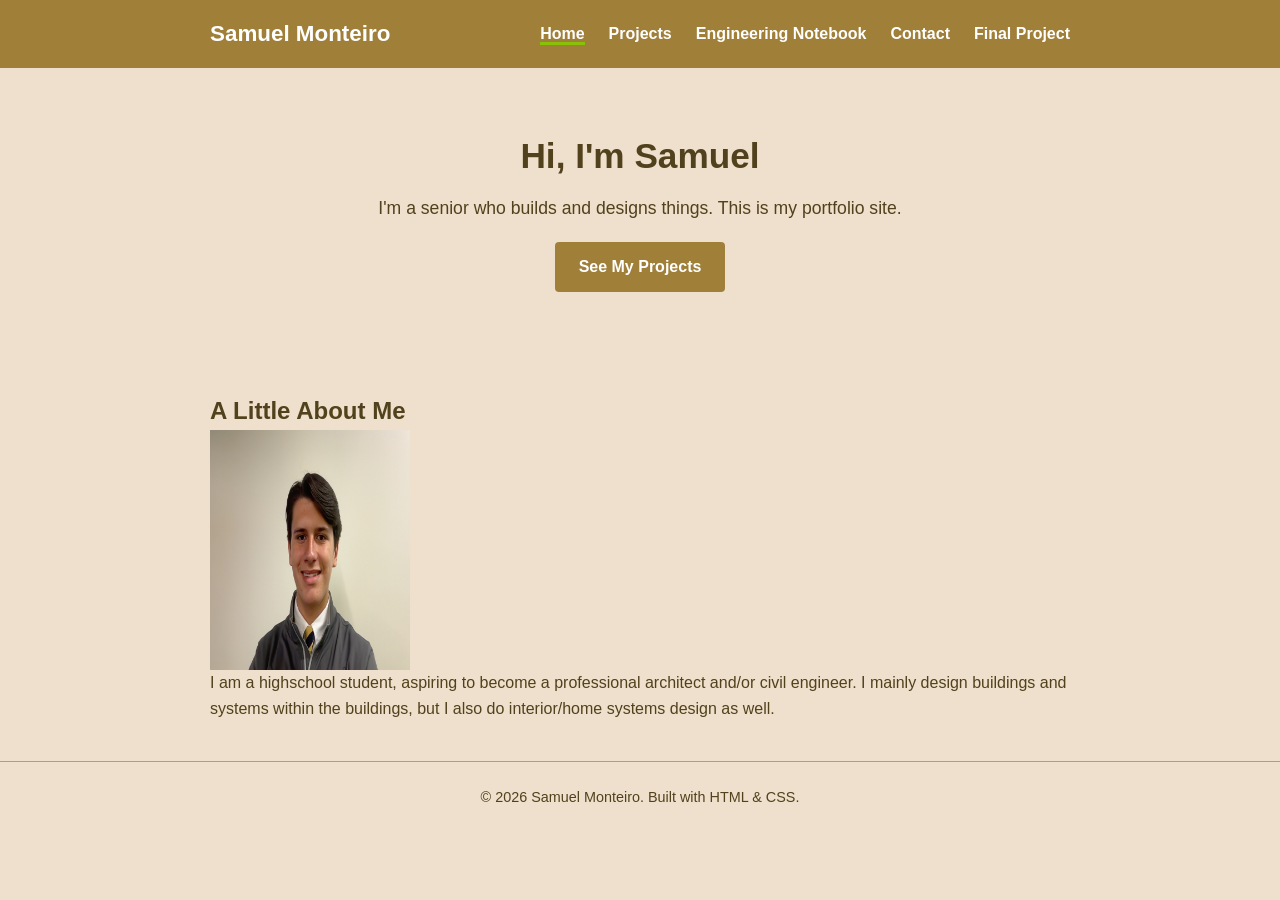
<file: index.html>
<!DOCTYPE html>
<html lang="en">
<head>
  <meta charset="UTF-8">
  <meta name="viewport" content="width=device-width, initial-scale=1.0">
  <title>Samuel Monteiro — Portfolio</title>
  <link rel="stylesheet" href="css/style.css">
</head>
<body>

  <!-- HEADER / NAV — this same block appears on every page.
       If you rename a page or add a new one, update the nav
       on ALL pages so the menu stays consistent. -->
  <header class="site-header">
    <div class="container">
      <a href="index.html" class="site-title">Samuel Monteiro</a>
      <button class="menu-toggle" aria-label="Toggle menu">
        <span></span>
        <span></span>
        <span></span>
      </button>
      <ul class="nav-menu">
        <li><a href="index.html" class="active">Home</a></li>
        <li><a href="projects.html">Projects</a></li>
        <li><a href="engineeringnotebook.html">Engineering Notebook</a></li>
        <li><a href="contact.html">Contact</a></li> 
        <li><a href="final-project.html">Final Project</a></li>
      </ul>
    </div>
  </header>

  <main>
    <!-- HERO — the big introduction at the top of the homepage. -->
    <section class="hero">
      <div class="container">
        <h1>Hi, I'm Samuel</h1>
        <p>I'm a senior who builds and designs things. This is my portfolio site.</p>
        <a href="projects.html" class="button">See My Projects</a>
      </div>
    </section>

    <!-- QUICK INTRO — a short paragraph about you. -->
    <section>
      <div class="container">
        <h2>A Little About Me</h2>
        <img src="Assets/images/Birb.png" style="width: 200px; height: 240px"
        <p>
          I am a highschool student, aspiring to become a professional architect and/or civil engineer. 
          I mainly design buildings and systems within the buildings, but I also do interior/home systems design as well.
        </p>
      </div>
    </section>
  </main>

  <!-- FOOTER — also appears on every page. -->
  <footer class="site-footer">
    <div class="container">
      <p>&copy; 2026 Samuel Monteiro. Built with HTML &amp; CSS.</p>
    </div>
  </footer>

  <script src="js/script.js"></script>
</body>
</html>
</file>
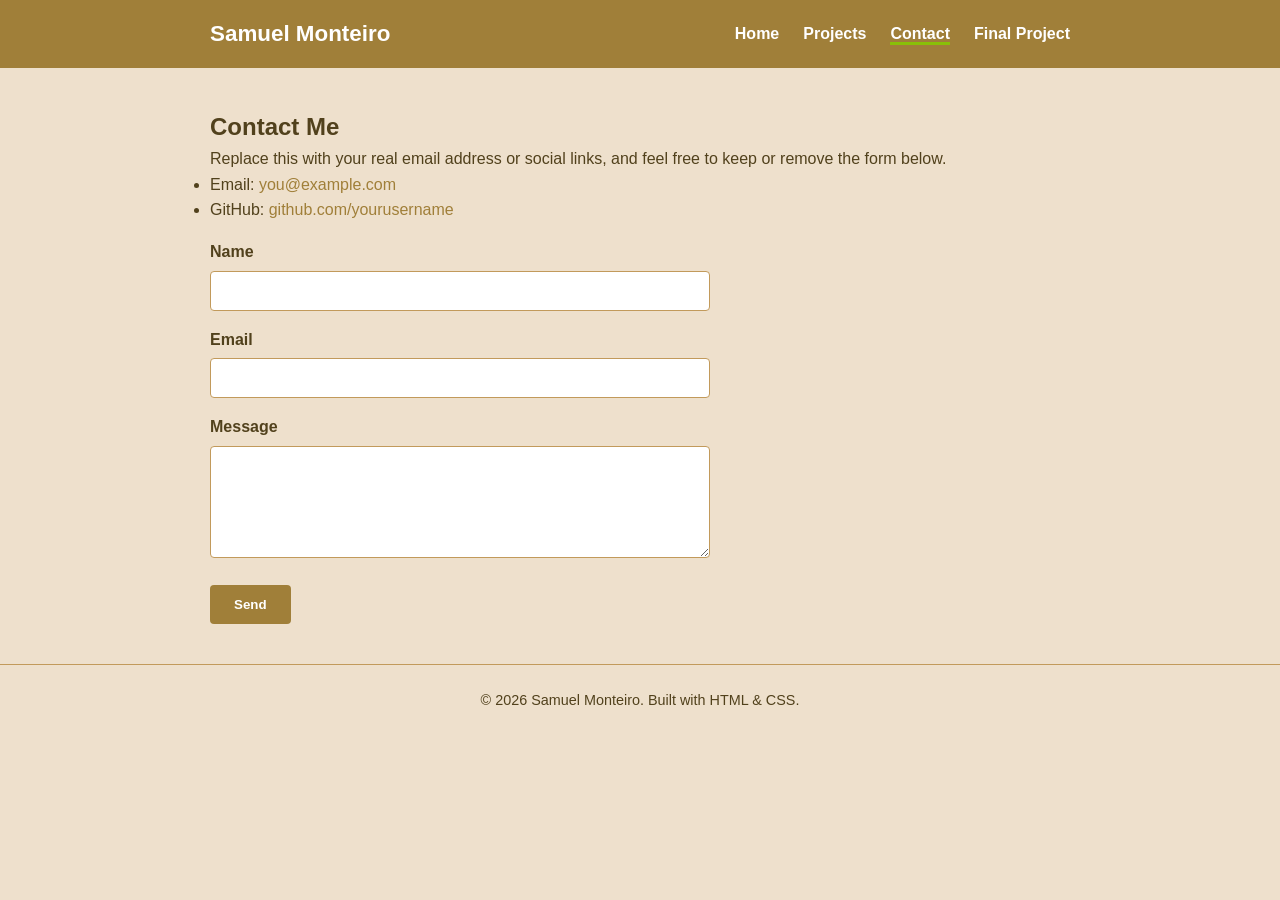
<file: contact.html>
<!DOCTYPE html>
<html lang="en">
<head>
  <meta charset="UTF-8">
  <meta name="viewport" content="width=device-width, initial-scale=1.0">
  <title>Contact — Samuel Monteiro</title>
  <link rel="stylesheet" href="css/style.css">
</head>
<body>

  <header class="site-header">
    <div class="container">
      <a href="index.html" class="site-title">Samuel Monteiro</a>
      <button class="menu-toggle" aria-label="Toggle menu">
        <span></span>
        <span></span>
        <span></span>
      </button>
      <ul class="nav-menu">
        <li><a href="index.html">Home</a></li>  
        <li><a href="projects.html">Projects</a></li>
        <li><a href="contact.html" class="active">Contact</a></li>
        <li><a href="final-project.html">Final Project</a></li>
      </ul>
    </div>
  </header>

  <main>
    <section>
      <div class="container">
        <h1>Contact Me</h1>
        <p>
          Replace this with your real email address or social links, and
          feel free to keep or remove the form below.
        </p>

        <ul>
          <li>Email: <a href="mailto:you@example.com">you@example.com</a></li>
          <li>GitHub: <a href="https://github.com/yourusername">github.com/yourusername</a></li>
        </ul>

        <!--
          This form doesn't send anywhere yet — a real contact form needs
          a backend or a service like Formspree/Google Forms to receive
          messages. For now it's just a structure to practice with.
        -->
        <form>
          <label for="name">Name</label>
          <input type="text" id="name" name="name">

          <label for="email">Email</label>
          <input type="email" id="email" name="email">

          <label for="message">Message</label>
          <textarea id="message" name="message" rows="5"></textarea>

          <button type="submit" class="button">Send</button>
        </form>
      </div>
    </section>
  </main>

  <footer class="site-footer">
    <div class="container">
      <p>&copy; 2026 Samuel Monteiro. Built with HTML &amp; CSS.</p>
    </div>
  </footer>

  <script src="js/script.js"></script>
</body>
</html>
</file>
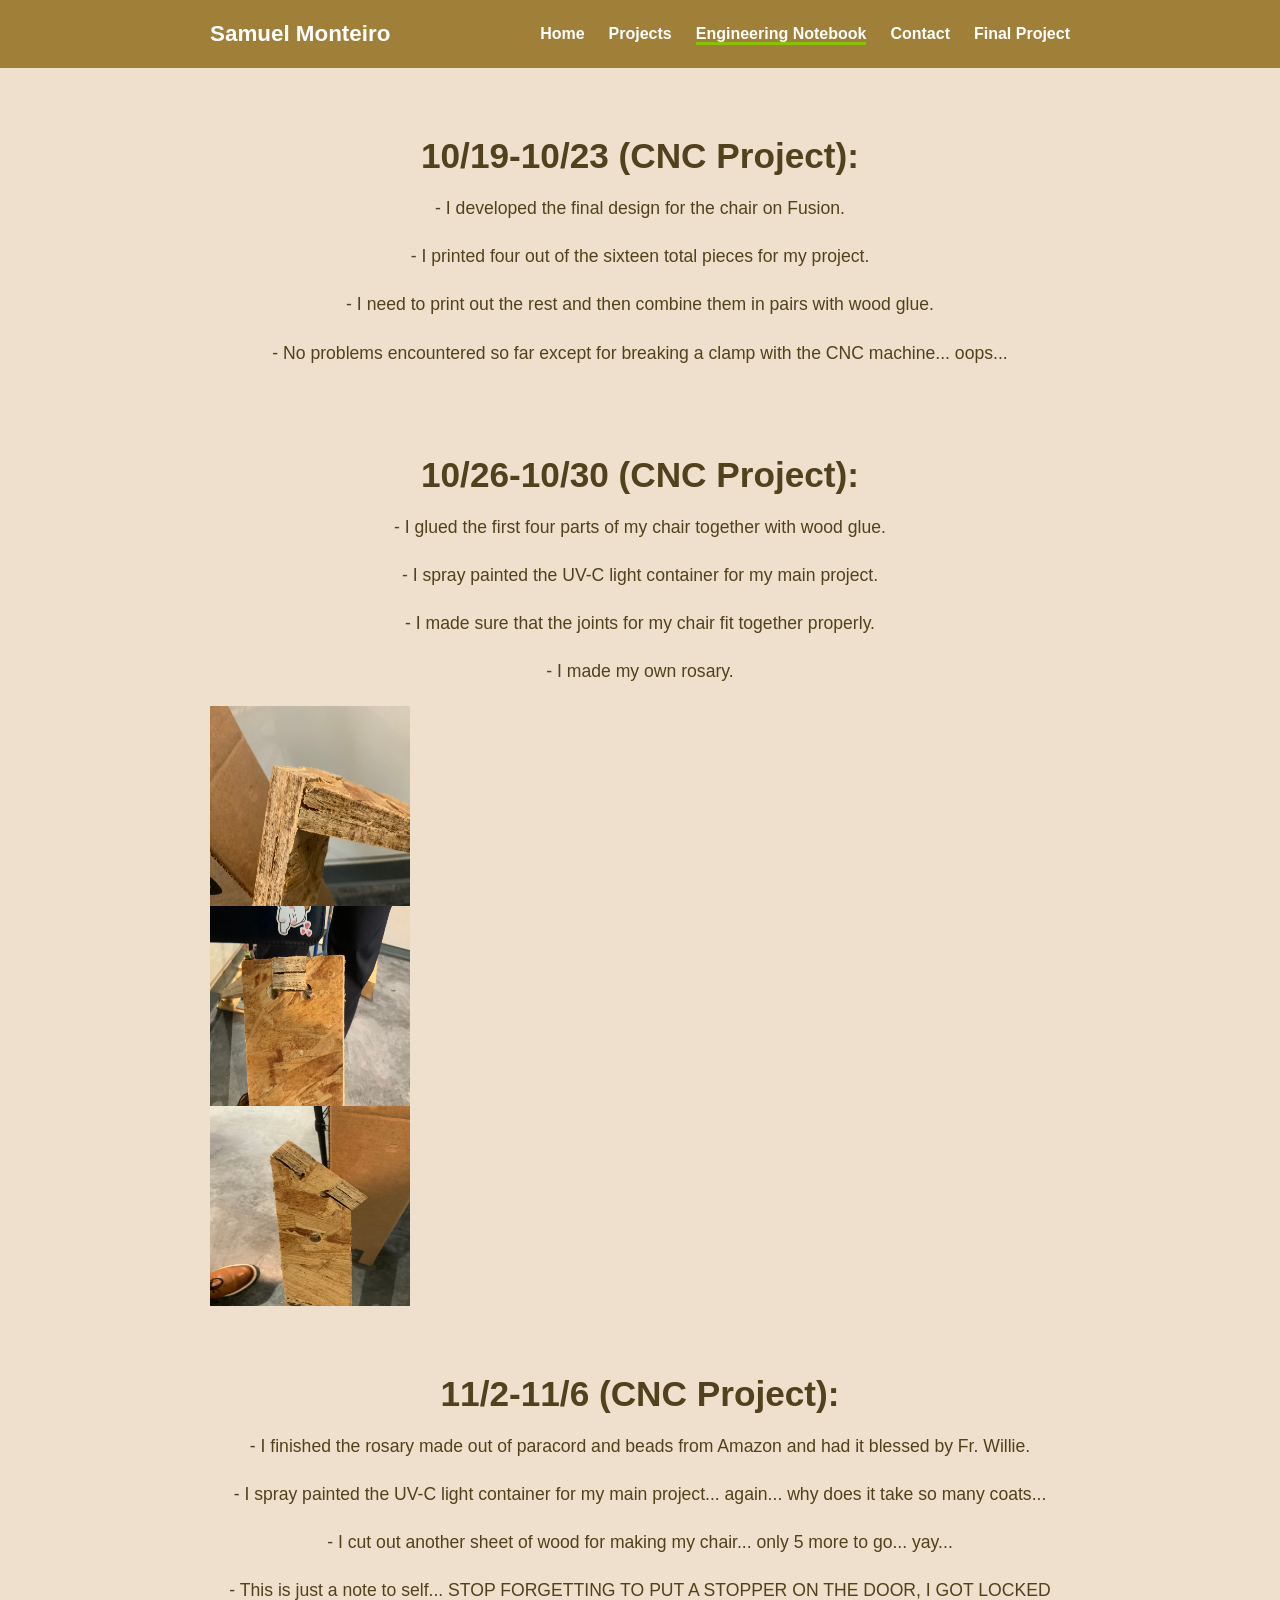
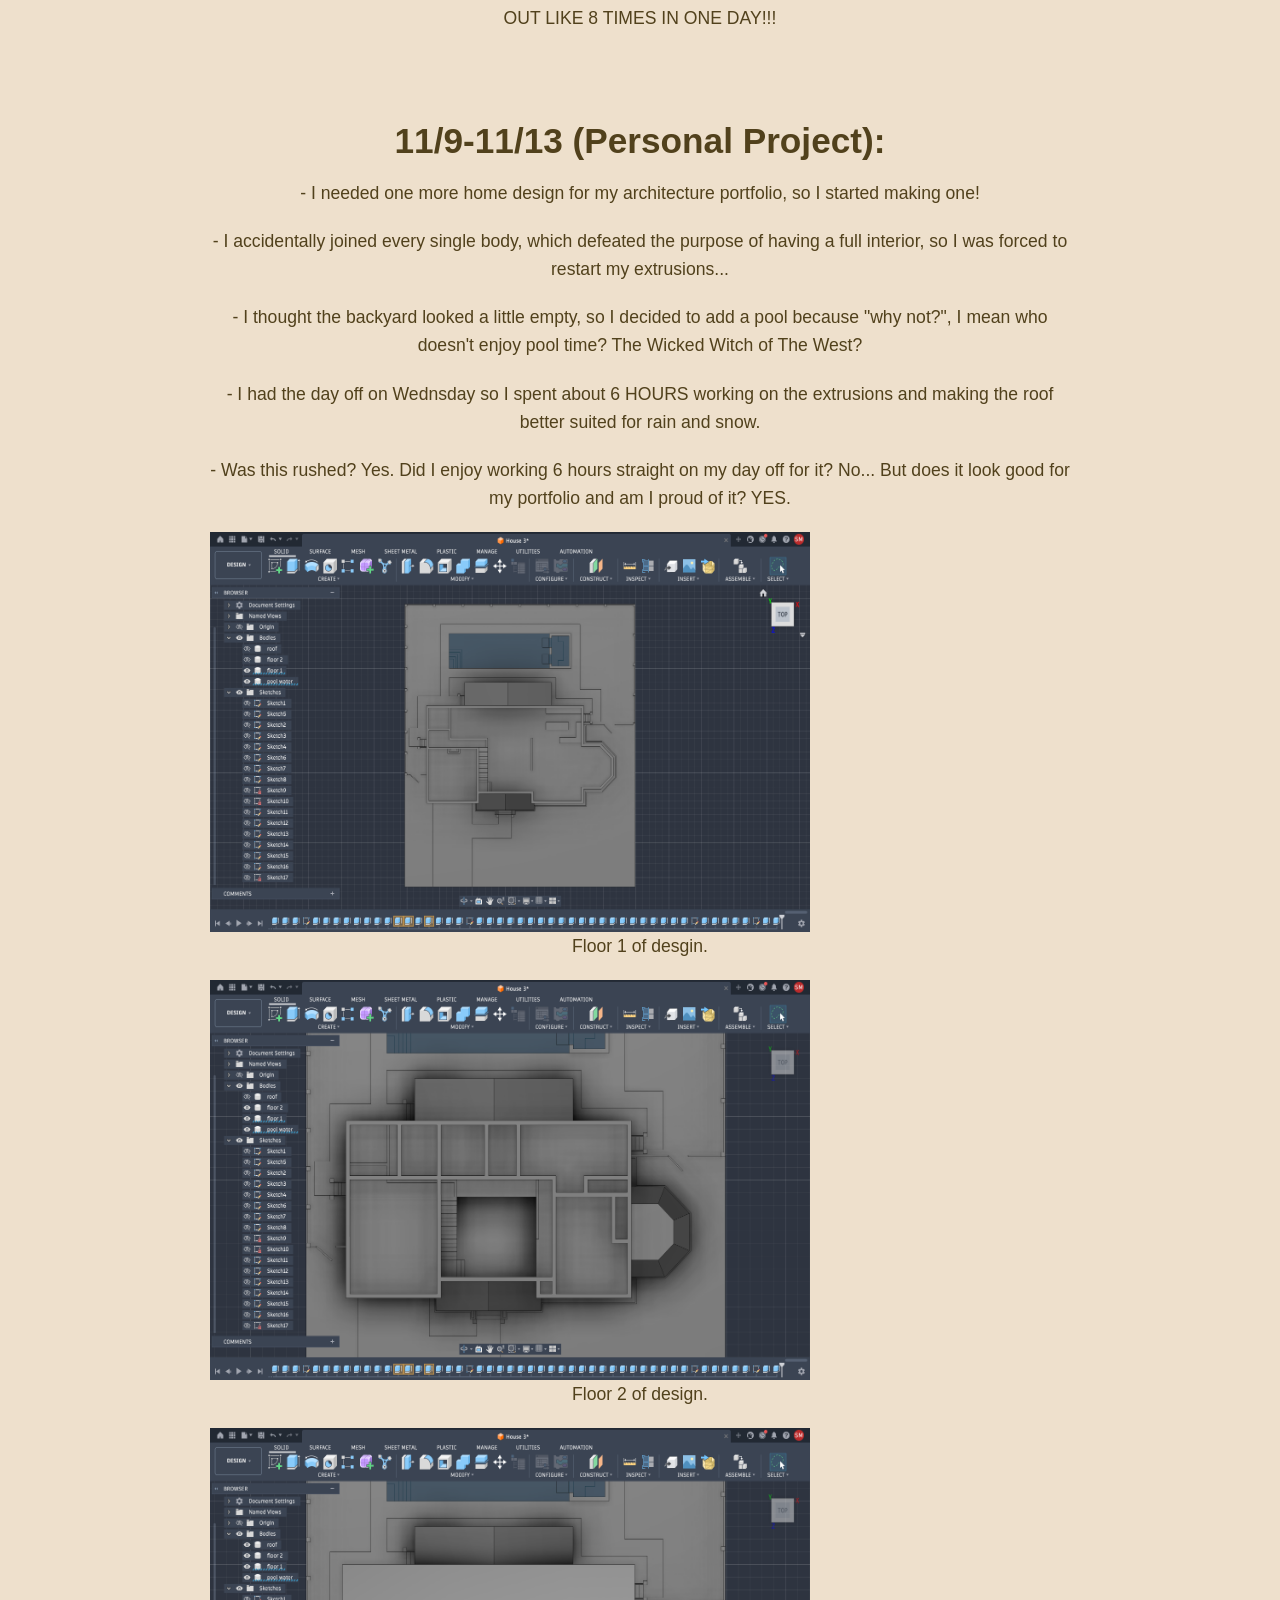
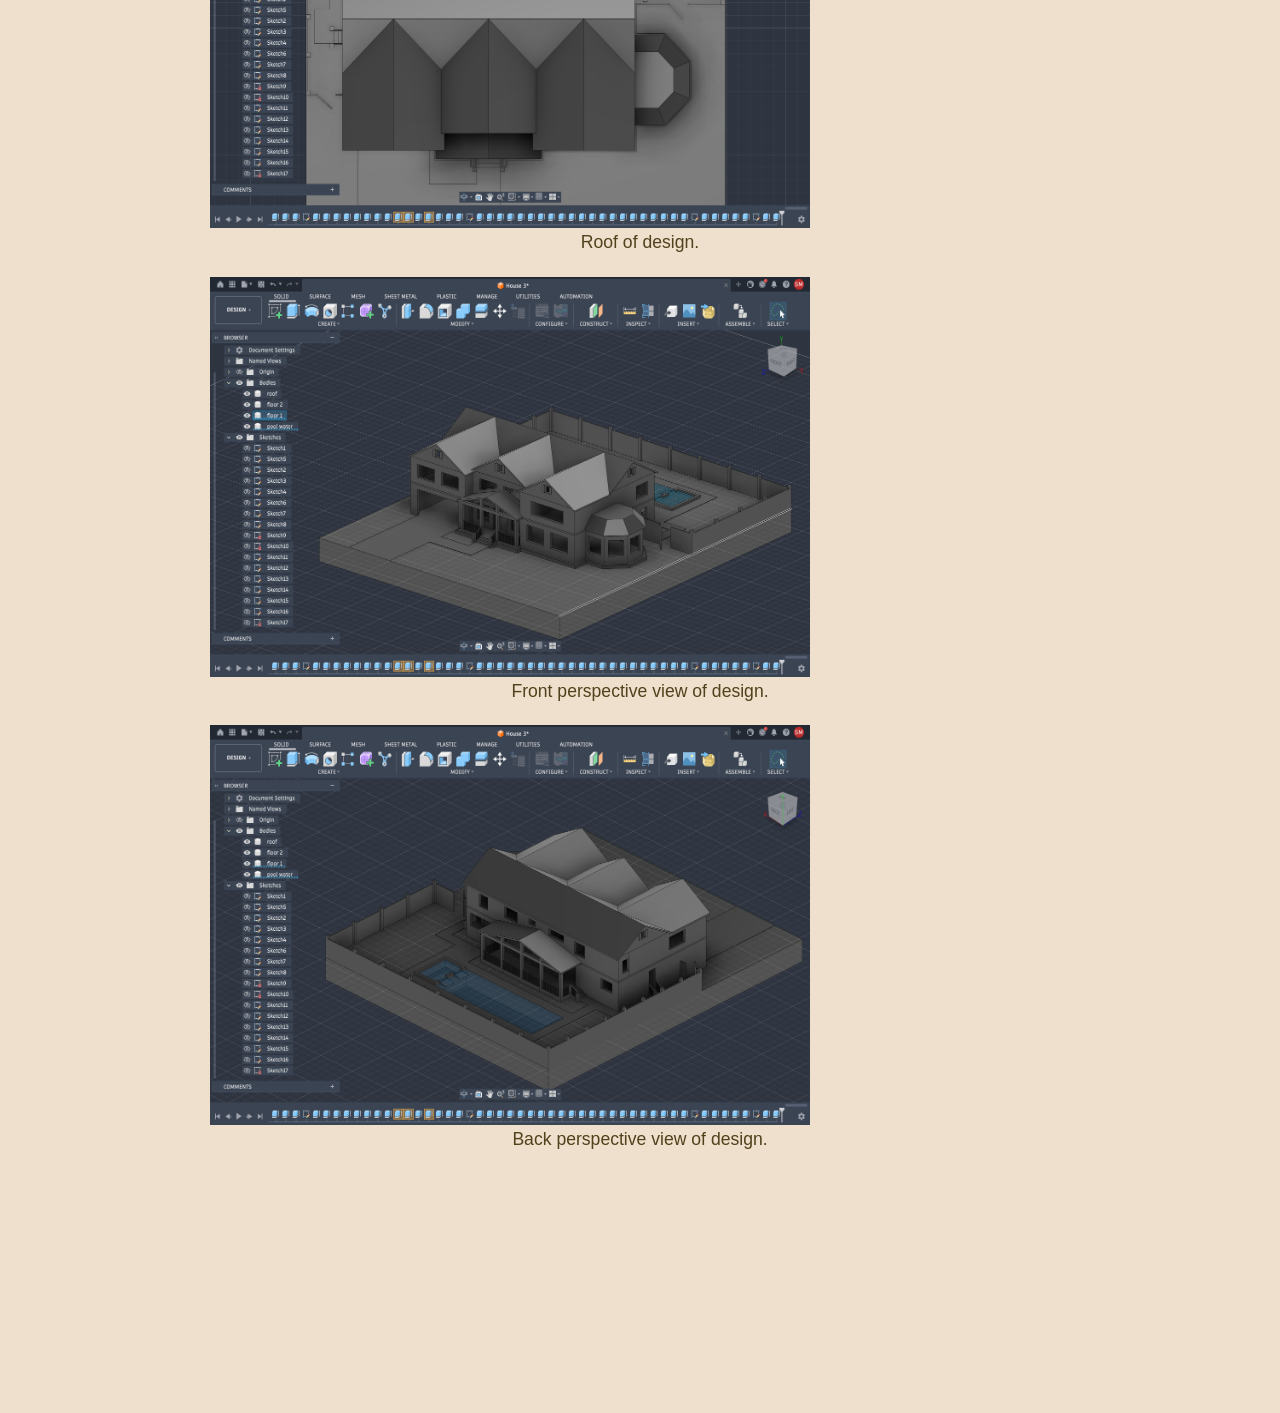
<file: engineeringnotebook.html>
<!DOCTYPE html>
<html lang="en">
<head>
  <meta charset="UTF-8">
  <meta name="viewport" content="width=device-width, initial-scale=1.0">
  <title>Engineering Notebook</title>
  <link rel="stylesheet" href="css/style.css">
</head>
<body>

  <!-- HEADER / NAV — this same block appears on every page.
       If you rename a page or add a new one, update the nav
       on ALL pages so the menu stays consistent. -->
  <header class="site-header">
    <div class="container">
      <a href="index.html" class="site-title">Samuel Monteiro</a>
      <button class="menu-toggle" aria-label="Toggle menu">
        <span></span>
        <span></span>
        <span></span>
      </button>
      <ul class="nav-menu">
         <li><a href="index.html">Home</a></li>
        <li><a href="projects.html">Projects</a></li>
        <li><a href="engineeringnotebook.html"class="active">Engineering Notebook</a></li>
        <li><a href="contact.html">Contact</a></li> 
        <li><a href="final-project.html">Final Project</a></li>
      </ul>
    </div>
  </header>

  <main>
    <!-- HERO — the big introduction at the top of the homepage. -->
    <section class="hero">
      <div class="container">
        <h1>10/19-10/23 (CNC Project):</h1>
<p>- I developed the final design for the chair on Fusion.</p>
<p>- I printed four out of the sixteen total pieces for my project.</p>
<p>- I need to print out the rest and then combine them in pairs with wood glue.</p>
<p>- No problems encountered so far except for breaking a clamp with the CNC machine... oops...</p>
      </div>
     <main>
      <section class="hero">
      <div class="container">
        <h1>10/26-10/30 (CNC Project):</h1>
<p>- I glued the first four parts of my chair together with wood glue.</p>
<p>- I spray painted the UV-C light container for my main project.</p>
<p>- I made sure that the joints for my chair fit together properly.</p>
<p>- I made my own rosary.</p>
<img src="Assets/images/joint1.jpeg" style="width: 200px; height: 200px"> 
<img src="Assets/images/joint.jpeg" style="width: 200px; height: 200px"> 
<img src="Assets/images/joint2.jpeg" style="width: 200px; height: 200px">
      </div>
     <main>
  <main>
      <section class="hero">
      <div class="container">
        <h1>11/2-11/6 (CNC Project):</h1>
<p>- I finished the rosary made out of paracord and beads from Amazon and had it blessed by Fr. Willie.</p>
<p>- I spray painted the UV-C light container for my main project... again... why does it take so many coats...</p>
<p>- I cut out another sheet of wood for making my chair... only 5 more to go... yay...</p>
<p>- This is just a note to self... STOP FORGETTING TO PUT A STOPPER ON THE DOOR, I GOT LOCKED OUT LIKE 8 TIMES IN ONE DAY!!!</p>
      </div>
     <main>
  <section class="hero">
      <div class="container">
        <h1>11/9-11/13 (Personal Project):</h1>
<p>- I needed one more home design for my architecture portfolio, so I started making one!</p>
<p>- I accidentally joined every single body, which defeated the purpose of having a full interior, so I was forced to restart my extrusions...</p>
<p>- I thought the backyard looked a little empty, so I decided to add a pool because "why not?", I mean who doesn't enjoy pool time? The Wicked Witch of The West?</p>
<p>- I had the day off on Wednsday so I spent about 6 HOURS working on the extrusions and making the roof better suited for rain and snow.</p>
<p>- Was this rushed? Yes. Did I enjoy working 6 hours straight on my day off for it? No... But does it look good for my portfolio and am I proud of it? YES.</p>
<img src="Assets/images/floor1.png" style="width: 600px; height: 400px"> 
<p>Floor 1 of desgin.</p>
<img src="Assets/images/floor2.png" style="width: 600px; height: 400px"> 
<p>Floor 2 of design.</p>
<img src="Assets/images/roof.png" style="width: 600px; height: 400px">
<p>Roof of design.</p> 
<img src="Assets/images/frontview.png" style="width: 600px; height: 400px"> 
<p>Front perspective view of design.</p>
<img src="Assets/images/backview.png" style="width: 600px; height: 400px"> 
<p>Back perspective view of design.</p>
      </div>
     <main>
</file>
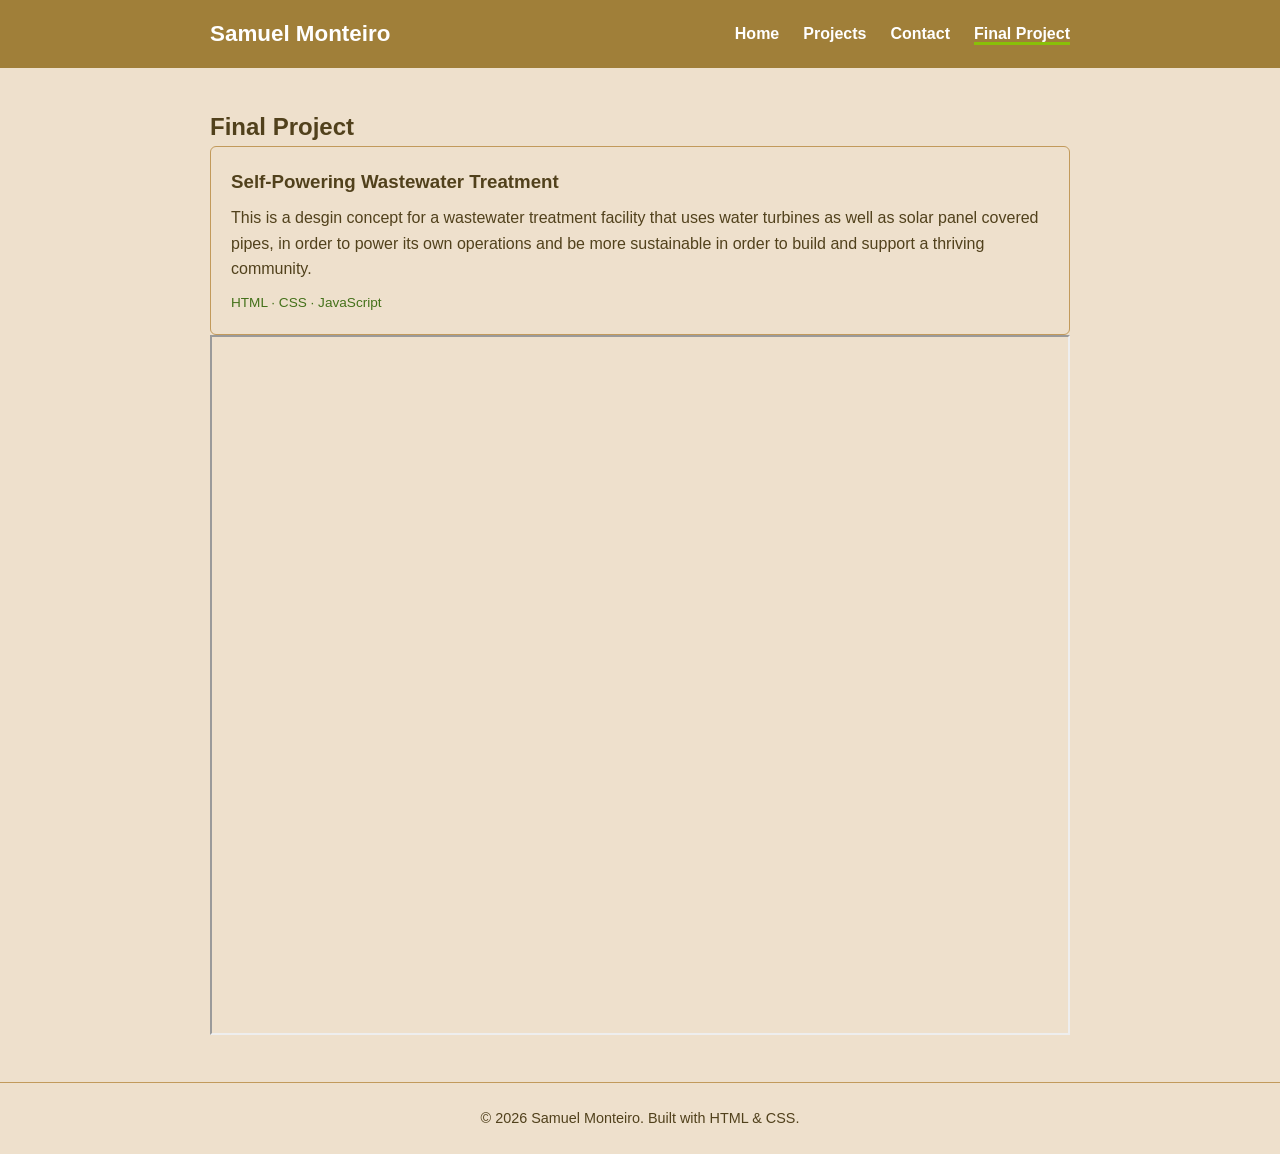
<file: final-project.html>
<!DOCTYPE html>
<html lang="en">
<head>
  <meta charset="UTF-8">
  <meta name="viewport" content="width=device-width, initial-scale=1.0">
  <title>Final Project — Samuel Monteiro</title>
  <link rel="stylesheet" href="css/style.css">
</head>
<body>

  <header class="site-header">
    <div class="container">
      <a href="index.html" class="site-title">Samuel Monteiro</a>
      <button class="menu-toggle" aria-label="Toggle menu">
        <span></span>
        <span></span>
        <span></span>
      </button>
      <ul class="nav-menu">
        <li><a href="index.html">Home</a></li>
        <li><a href="projects.html">Projects</a></li>
        <li><a href="contact.html">Contact</a></li>
        <li><a href="final-project.html" class="active" >Final Project</a></li>
      </ul>
    </div>
  </header>

  <main>
    <section>
      <div class="container">
        <h1>Final Project</h1>


        <div class="card-grid">

          <div class="card">
            <h3>Self-Powering Wastewater Treatment</h3>
            <p>This is a desgin concept for a wastewater treatment facility that uses water turbines as well as solar panel covered pipes, in order to power its own operations and be more sustainable in order to build and support a thriving community.</p>
            <p class="tags">HTML · CSS · JavaScript</p>
          </div>
        
        </div>
     <iframe src="https://docs.google.com/document/d/e/2PACX-1vRJ9xwgcpSlGczzKt6ORXhIF1KYaOey3ym_zB3Ti_oUOoeCwFbVsj7S8kSNm-mgBDDTHJsXHca3_x8b/pub?embedded=true" width="100%" height="700px"></iframe>
      </div>
    </section>
  </main>

  <footer class="site-footer">
    <div class="container">
      <p>&copy; 2026 Samuel Monteiro. Built with HTML &amp; CSS.</p>
    </div>
  </footer>

  <script src="js/script.js"></script>
</body>
</html>
</file>
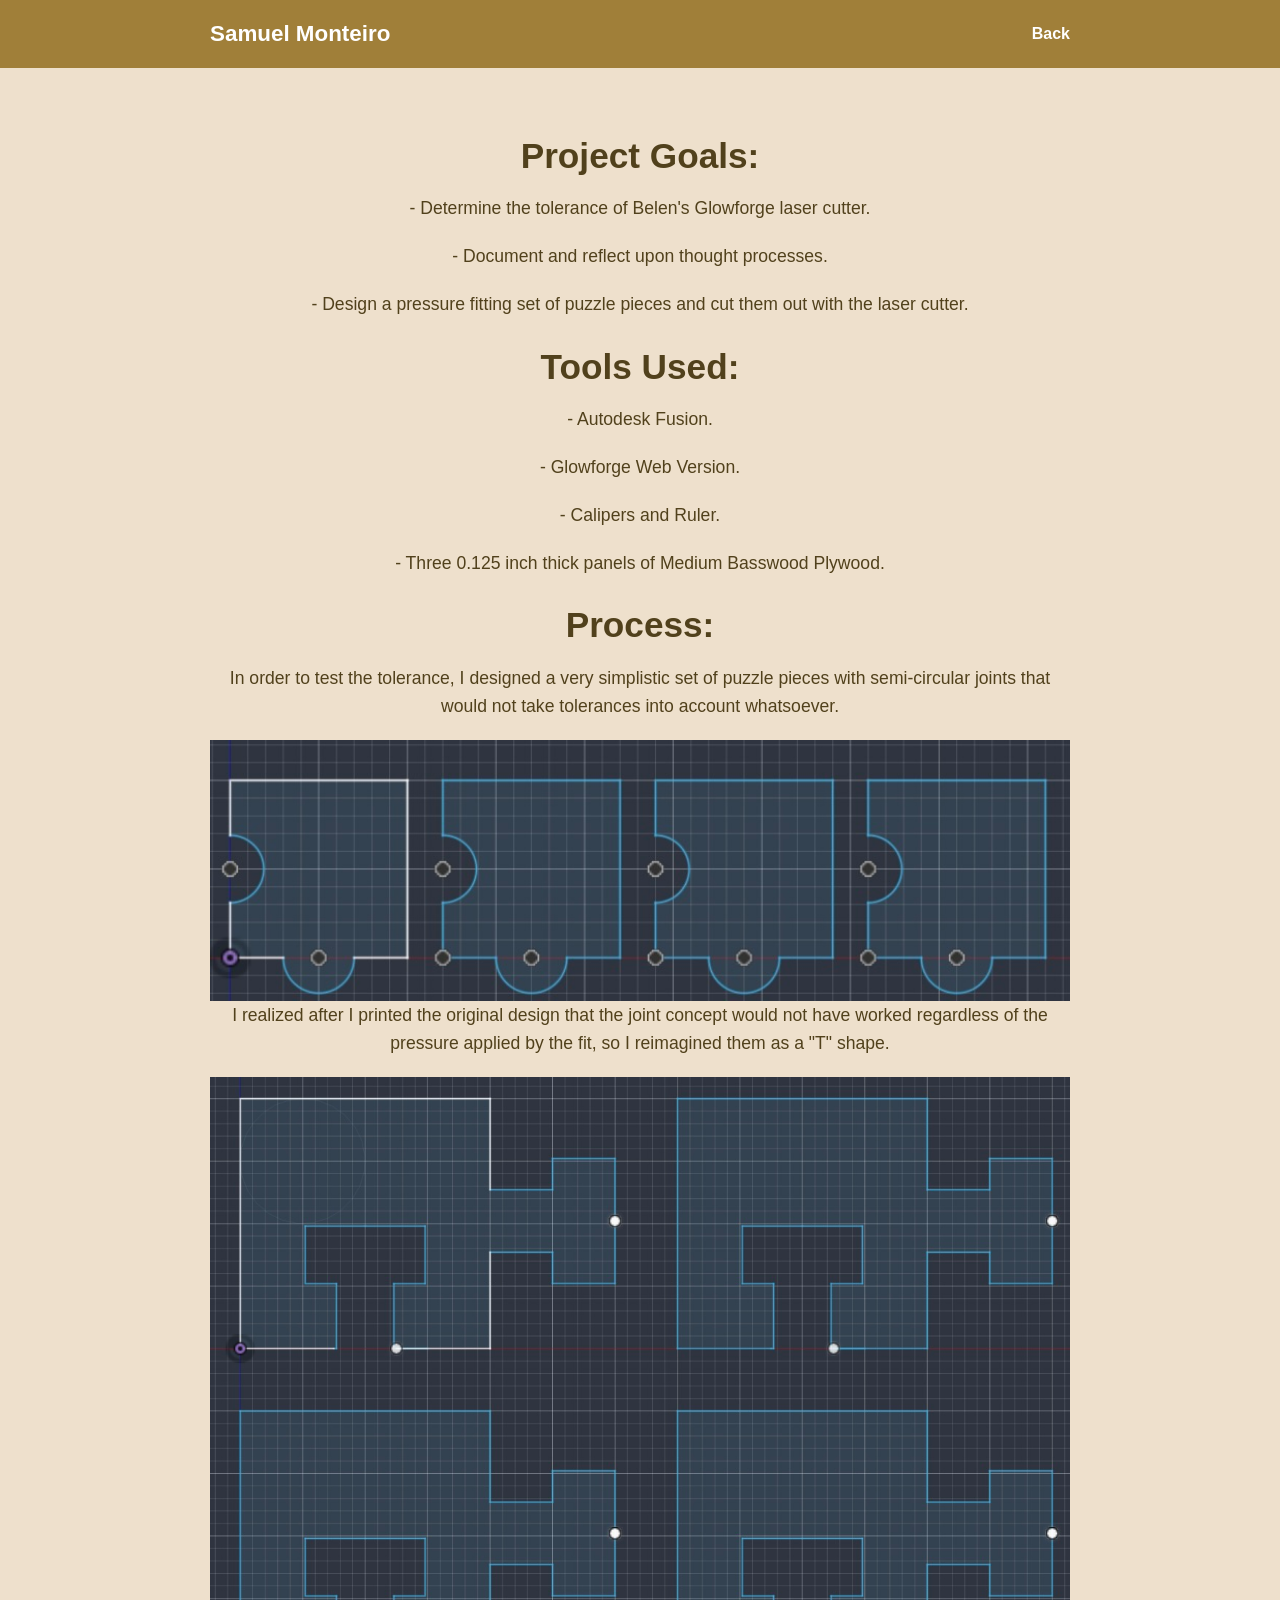
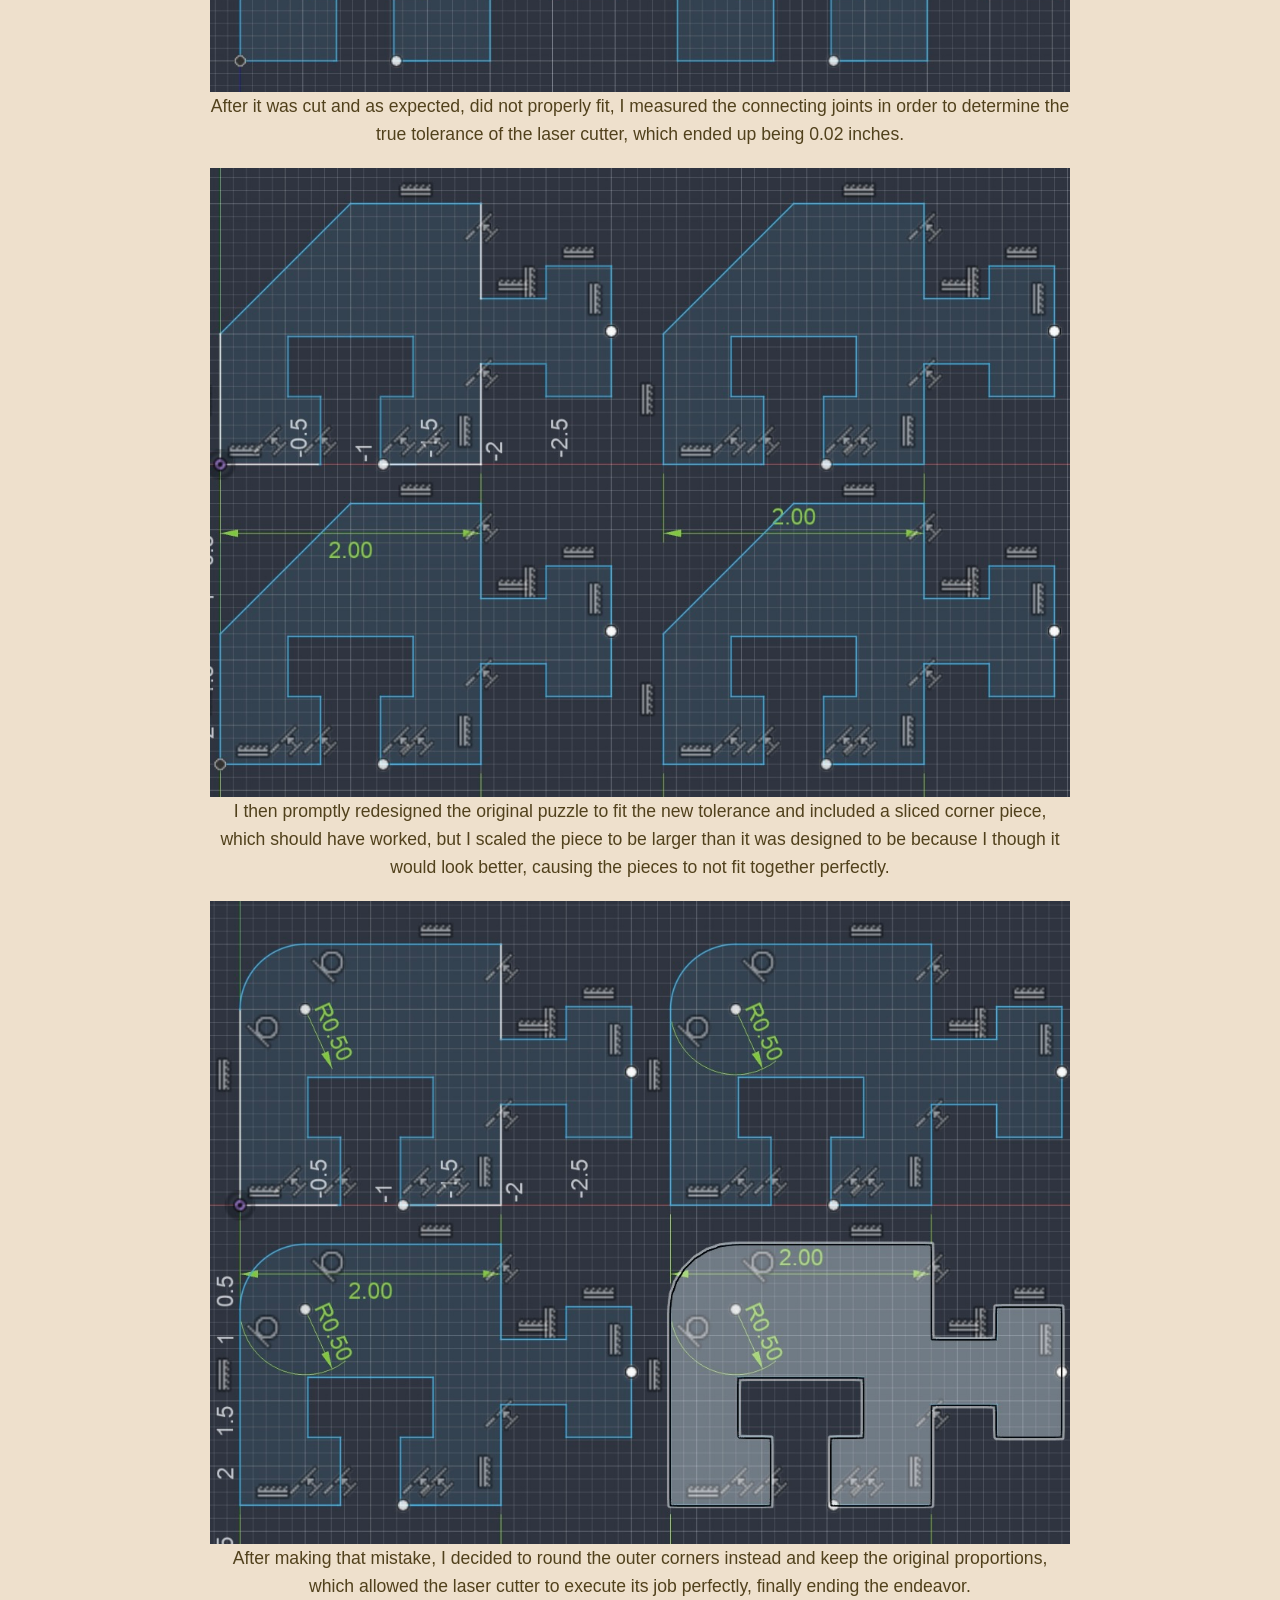
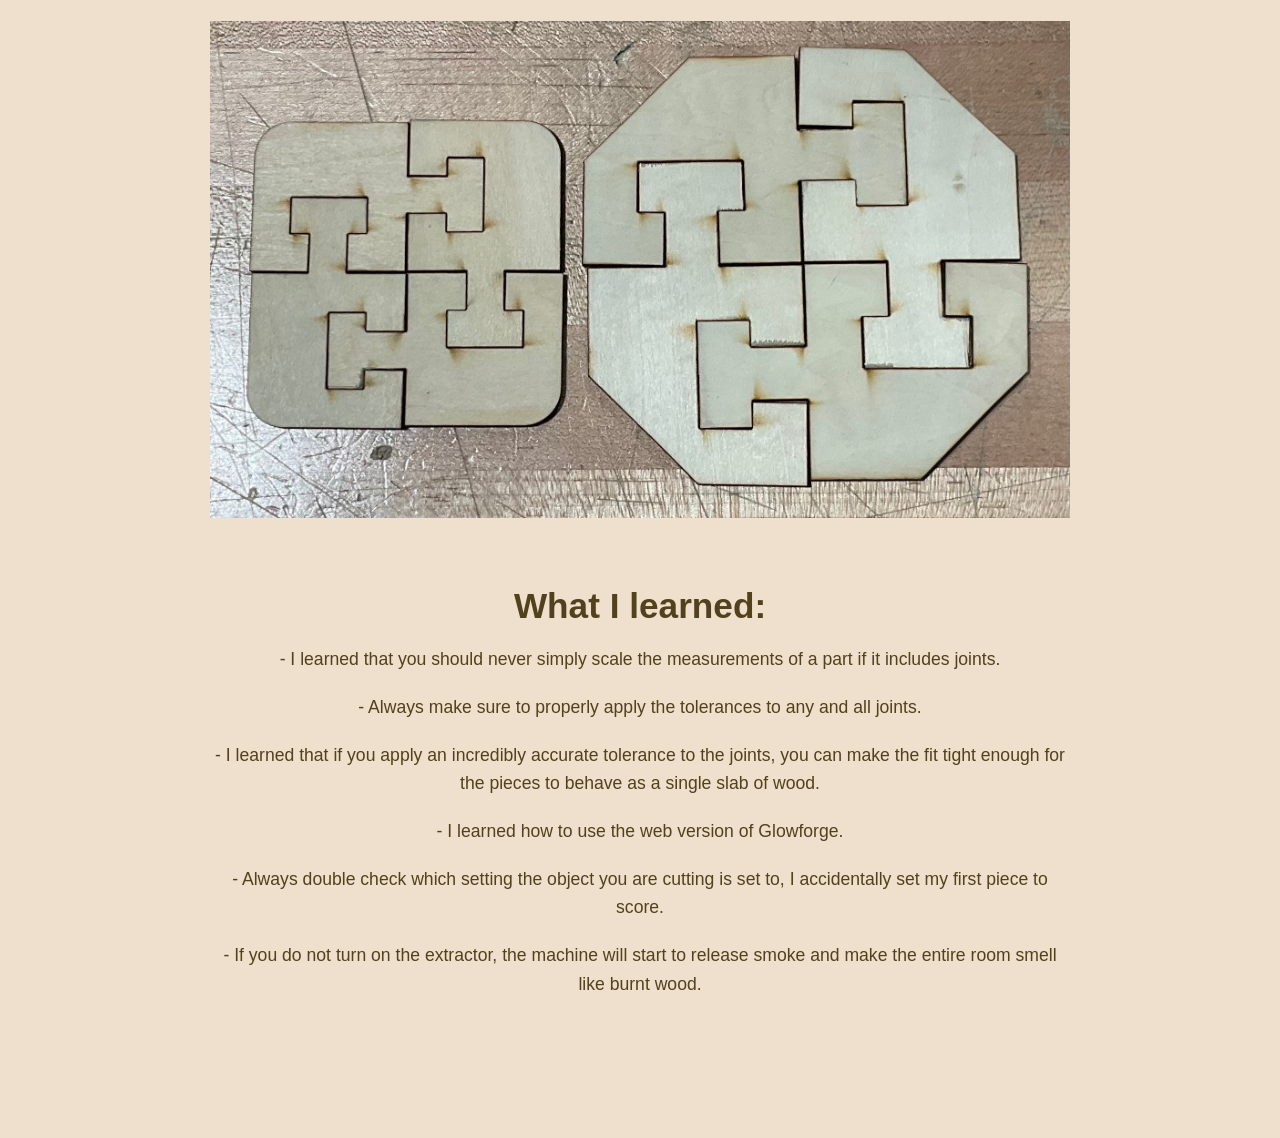
<file: Laser-Cutting.html>
<!DOCTYPE html>
<html lang="en">
<head>
  <meta charset="UTF-8">
  <meta name="viewport" content="width=device-width, initial-scale=1.0">
  <title>Laser Cutting Project</title>
  <link rel="stylesheet" href="css/style.css">
</head>
<body>

  <!-- HEADER / NAV — this same block appears on every page.
       If you rename a page or add a new one, update the nav
       on ALL pages so the menu stays consistent. -->
  <header class="site-header">
    <div class="container">
      <a href="index.html" class="site-title">Samuel Monteiro</a>
      <button class="menu-toggle" aria-label="Toggle menu">
        <span></span>
        <span></span>
        <span></span>
      </button>
      <ul class="nav-menu">
        <li><a href="projects.html">Back</a></li>
      </ul>
    </div>
  </header>

  <main>
    <!-- HERO — the big introduction at the top of the homepage. -->
    <section class="hero">
      <div class="container">
        <h1>Project Goals:</h1>
<p>- Determine the tolerance of Belen's Glowforge laser cutter.</p>
<p>- Document and reflect upon thought processes.</p>
<p>- Design a pressure fitting set of puzzle pieces and cut them out with the laser cutter.</p>
      </div>
     <main>
    <!-- HERO — the big introduction at the top of the homepage. -->
    
      <div class="container">
        <h1>Tools Used:</h1>
<p>- Autodesk Fusion.</p>
<p>- Glowforge Web Version.</p>
<p>- Calipers and Ruler.</p>
<p>- Three 0.125 inch thick panels of Medium Basswood Plywood.</p>
      </div>
   
   <!-- HERO — the big introduction at the top of the homepage. -->
      <div class="container">
        
        <h1>Process:</h1>
<p>In order to test the tolerance, I designed a very simplistic set of puzzle pieces with semi-circular joints that would not take tolerances into account whatsoever.</p>
<img src="Assets/images/OGPUZZLE.jpeg" style="width: 2000px; length: 500px">
<p>I realized after I printed the original design that the joint concept would not have worked regardless of the pressure applied by the fit, so I reimagined them as a "T" shape.</p>
<img src="Assets/images/PUZZLE2.jpeg" style="width: 2000px; length: 400px">
<p>After it was cut and as expected, did not properly fit, I measured the connecting joints in order to determine the true tolerance of the laser cutter, which ended up being 0.02 inches.</p>
<img src="Assets/images/PUZZLE3.jpeg" style="width: 2000px; length: 400px">
<p>I then promptly redesigned the original puzzle to fit the new tolerance and included a sliced corner piece, which should have worked, but I scaled the piece to be larger than it was designed to be because I though it would look better, causing the pieces to not fit together perfectly.</p>
<img src="Assets/images/PUZZLE4.jpeg" style="width: 2000px; length: 400px">
<p>After making that mistake, I decided to round the outer corners instead and keep the original proportions, which allowed the laser cutter to execute its job perfectly, finally ending the endeavor.</p>
<img src="Assets/images/PUZZLE.jpeg" style="width: 2000px; length: 400px">   
</div>
   
      <main>
    <!-- HERO — the big introduction at the top of the homepage. -->
    <section class="hero">
      <div class="container">
        <h1>What I learned:</h1>
<p>- I learned that you should never simply scale the measurements of a part if it includes joints.</p>
<p>- Always make sure to properly apply the tolerances to any and all joints.</p> 
<p>- I learned that if you apply an incredibly accurate tolerance to the joints, you can make the fit tight enough for the pieces to behave as a single slab of wood.</p>     
<p>- I learned how to use the web version of Glowforge.</p>
<p>- Always double check which setting the object you are cutting is set to, I accidentally set my first piece to score.</p>
<p>- If you do not turn on the extractor, the machine will start to release smoke and make the entire room smell like burnt wood.</p>
</div>
</file>
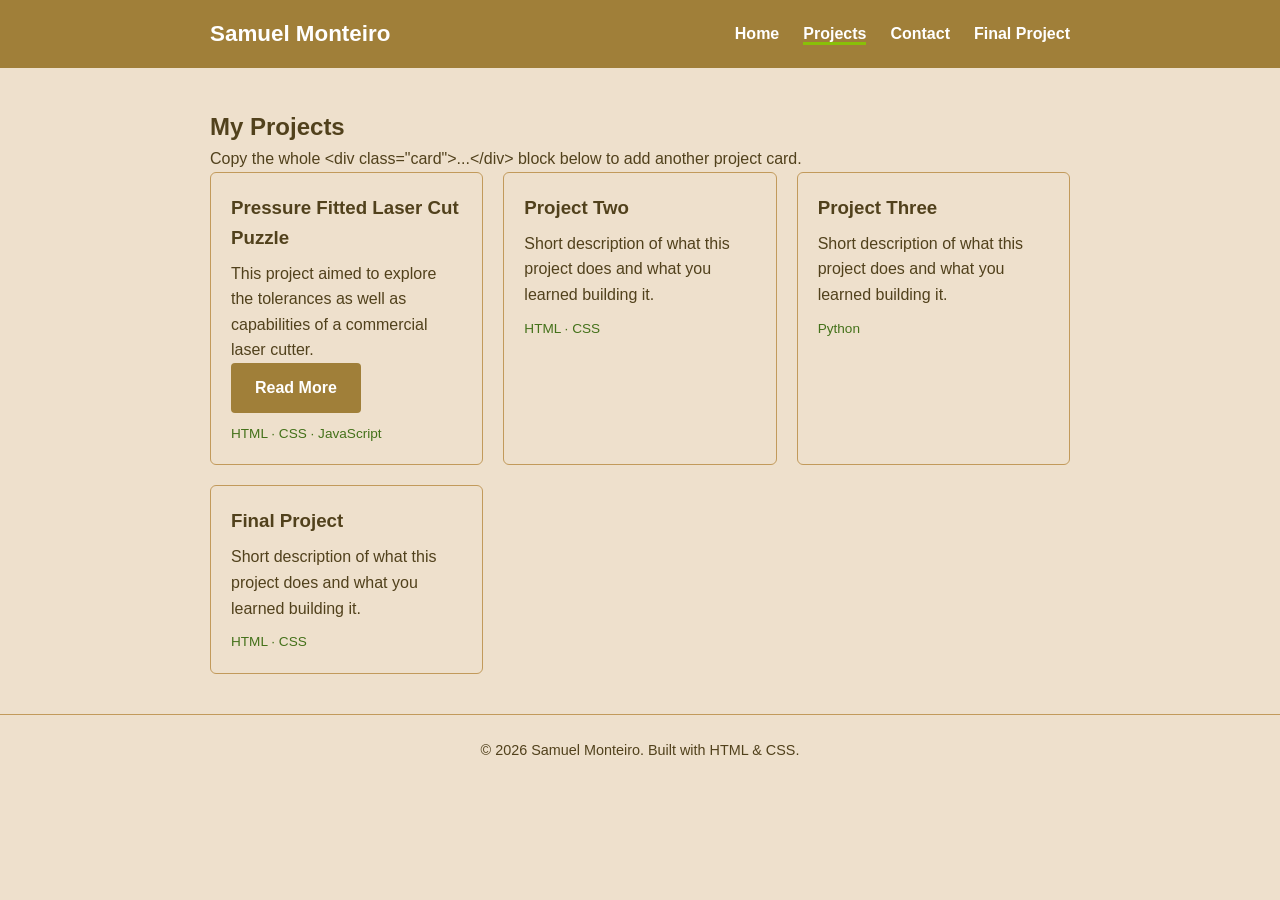
<file: projects.html>
<!DOCTYPE html>
<html lang="en">
<head>
  <meta charset="UTF-8">
  <meta name="viewport" content="width=device-width, initial-scale=1.0">
  <title>Projects — Samuel Monteiro</title>
  <link rel="stylesheet" href="css/style.css">
</head>
<body>

  <header class="site-header">
    <div class="container">
      <a href="index.html" class="site-title">Samuel Monteiro</a>
      <button class="menu-toggle" aria-label="Toggle menu">
        <span></span>
        <span></span>
        <span></span>
      </button>
      <ul class="nav-menu">
        <li><a href="index.html">Home</a></li>
        <li><a href="projects.html" class="active">Projects</a></li>
        <li><a href="contact.html">Contact</a></li>
        <li><a href="final-project.html">Final Project</a></li>
      </ul>
    </div>
  </header>

  <main>
    <section>
      <div class="container">
        <h1>My Projects</h1>
        <p>Copy the whole &lt;div class="card"&gt;...&lt;/div&gt; block below to add another project card.</p>

        <div class="card-grid">

          <div class="card">
            <h3>Pressure Fitted Laser Cut Puzzle</h3>
            <p>This project aimed to explore the tolerances as well as capabilities of a commercial laser cutter.</p>
            <a href="Laser-Cutting.html" class="button">Read More</a>
            <p class="tags">HTML · CSS · JavaScript</p>
          </div>

          <div class="card">
            <h3>Project Two</h3>
            <p>Short description of what this project does and what you learned building it.</p>
            <p class="tags">HTML · CSS</p>
          </div>

          <div class="card">
            <h3>Project Three</h3>
            <p>Short description of what this project does and what you learned building it.</p>
            <p class="tags">Python</p>
          </div>

          <div class="card">
            <h3>Final Project</h3>
            <p>Short description of what this project does and what you learned building it.</p>
            <p class="tags">HTML · CSS</p>
          </div>

        </div>
      </div>
    </section>
  </main>

  <footer class="site-footer">
    <div class="container">
      <p>&copy; 2026 Samuel Monteiro. Built with HTML &amp; CSS.</p>
    </div>
  </footer>

  <script src="js/script.js"></script>
</body>
</html>
</file>
<file: css/style.css>
/* =========================================================
   STYLE.CSS — All the colors and spacing for the whole site
   live in this ONE file. Change something here and every
   page updates at once.
   ========================================================= */

/* ---- 1. COLORS -----------------------------------------
   Change these six values to re-theme the entire site.
   Try a color picker: https://coolors.co or your browser's
   built-in color picker in dev tools.
   ---------------------------------------------------------- */
:root {
  --color-bg: #eee0cc;        /* page background */
  --color-text: #51411c;      /* main text color */
  --color-primary: #a07f39;   /* header, links, buttons */
  --color-primary-dark: #44711a; /* hover state for links/buttons */
  --color-accent: #89c008;    /* small highlights, e.g. active nav link */
  --color-border: #c29a5b;    /* light lines / card borders */
}

/* ---- 2. RESET --------------------------------------------
   Removes default browser spacing so layouts are predictable.
   ---------------------------------------------------------- */
* {
  margin: 0;
  padding: 0;
  box-sizing: border-box;
}

body {
  font-family: Arial, Helvetica, sans-serif;
  color: var(--color-text);
  background-color: var(--color-bg);
  line-height: 1.6;
}

img {
  max-width: 100%;
  display: block;
}

a {
  color: var(--color-primary);
  text-decoration: none;
}

a:hover {
  color: var(--color-primary-dark);
  text-decoration: underline;
}

/* ---- 3. LAYOUT HELPERS ------------------------------------
   .container keeps content from stretching edge-to-edge on
   wide screens.
   ---------------------------------------------------------- */
.container {
  max-width: 900px;
  margin: 0 auto;
  padding: 0 20px;
}

section {
  padding: 40px 0;
}

/* ---- 4. HEADER + NAV MENU ---------------------------------- */
.site-header {
  background-color: var(--color-primary);
  color: #ffffff;
}

.site-header .container {
  display: flex;
  align-items: center;
  justify-content: space-between;
  padding-top: 16px;
  padding-bottom: 16px;
}

.site-title {
  font-size: 1.4rem;
  font-weight: bold;
  color: #ffffff;
}

.site-title:hover {
  color: #ffffff;
  text-decoration: none;
}

/* Nav links list */
.nav-menu {
  list-style: none;
  display: flex;
  gap: 24px;
}

.nav-menu a {
  color: #ffffff;
  font-weight: bold;
}

.nav-menu a:hover {
  color: var(--color-accent);
  text-decoration: none;
}

.nav-menu a.active {
  border-bottom: 3px solid var(--color-accent);
}

/* Hamburger button — hidden on wide screens, shown on narrow ones */
.menu-toggle {
  display: none;
  flex-direction: column;
  gap: 5px;
  background: none;
  border: none;
  cursor: pointer;
  padding: 4px;
}

.menu-toggle span {
  width: 26px;
  height: 3px;
  background-color: #ffffff;
  display: block;
}

/* ---- 5. SMALL SCREENS (phones) -----------------------------
   Below 700px wide: hide the nav links and show the hamburger
   button instead. Clicking it adds/removes the "open" class
   via js/script.js.
   ---------------------------------------------------------- */
@media (max-width: 700px) {
  .menu-toggle {
    display: flex;
  }

  .nav-menu {
    display: none;
    flex-direction: column;
    gap: 0;
    width: 100%;
    background-color: var(--color-primary-dark);
  }

  .nav-menu.open {
    display: flex;
  }

  .nav-menu li {
    border-top: 1px solid rgba(255, 255, 255, 0.2);
  }

  .nav-menu a {
    display: block;
    padding: 14px 20px;
  }

  .site-header .container {
    flex-wrap: wrap;
  }
}

/* ---- 6. HERO SECTION (big intro block on the homepage) ----- */
.hero {
  text-align: center;
  padding: 60px 20px;
}

.hero h1 {
  font-size: 2.2rem;
  margin-bottom: 10px;
}

.hero p {
  font-size: 1.1rem;
  margin-bottom: 20px;
}

/* Button-style link, e.g. "See my work" */
.button {
  display: inline-block;
  background-color: var(--color-primary);
  color: #ffffff;
  padding: 12px 24px;
  border-radius: 4px;
  font-weight: bold;
}

.button:hover {
  background-color: var(--color-primary-dark);
  color: #ffffff;
  text-decoration: none;
}

/* ---- 7. CARDS (used on the Projects page) ------------------- */
.card-grid {
  display: grid;
  grid-template-columns: repeat(auto-fit, minmax(240px, 1fr));
  gap: 20px;
}

.card {
  border: 1px solid var(--color-border);
  border-radius: 6px;
  padding: 20px;
}

.card h3 {
  margin-bottom: 8px;
}

.card .tags {
  margin-top: 10px;
  font-size: 0.85rem;
  color: var(--color-primary-dark);
}

/* ---- 8. SIMPLE FORM (Contact page) --------------------------- */
form {
  max-width: 500px;
}

label {
  display: block;
  font-weight: bold;
  margin-top: 16px;
  margin-bottom: 6px;
}

input,
textarea {
  width: 100%;
  padding: 10px;
  border: 1px solid var(--color-border);
  border-radius: 4px;
  font-size: 1rem;
  font-family: inherit;
}

form .button {
  margin-top: 20px;
  border: none;
  cursor: pointer;
}

/* ---- 9. FOOTER ------------------------------------------------ */
.site-footer {
  text-align: center;
  padding: 24px 0;
  border-top: 1px solid var(--color-border);
  color: var(--color-text);
  font-size: 0.9rem;
}
</file>
